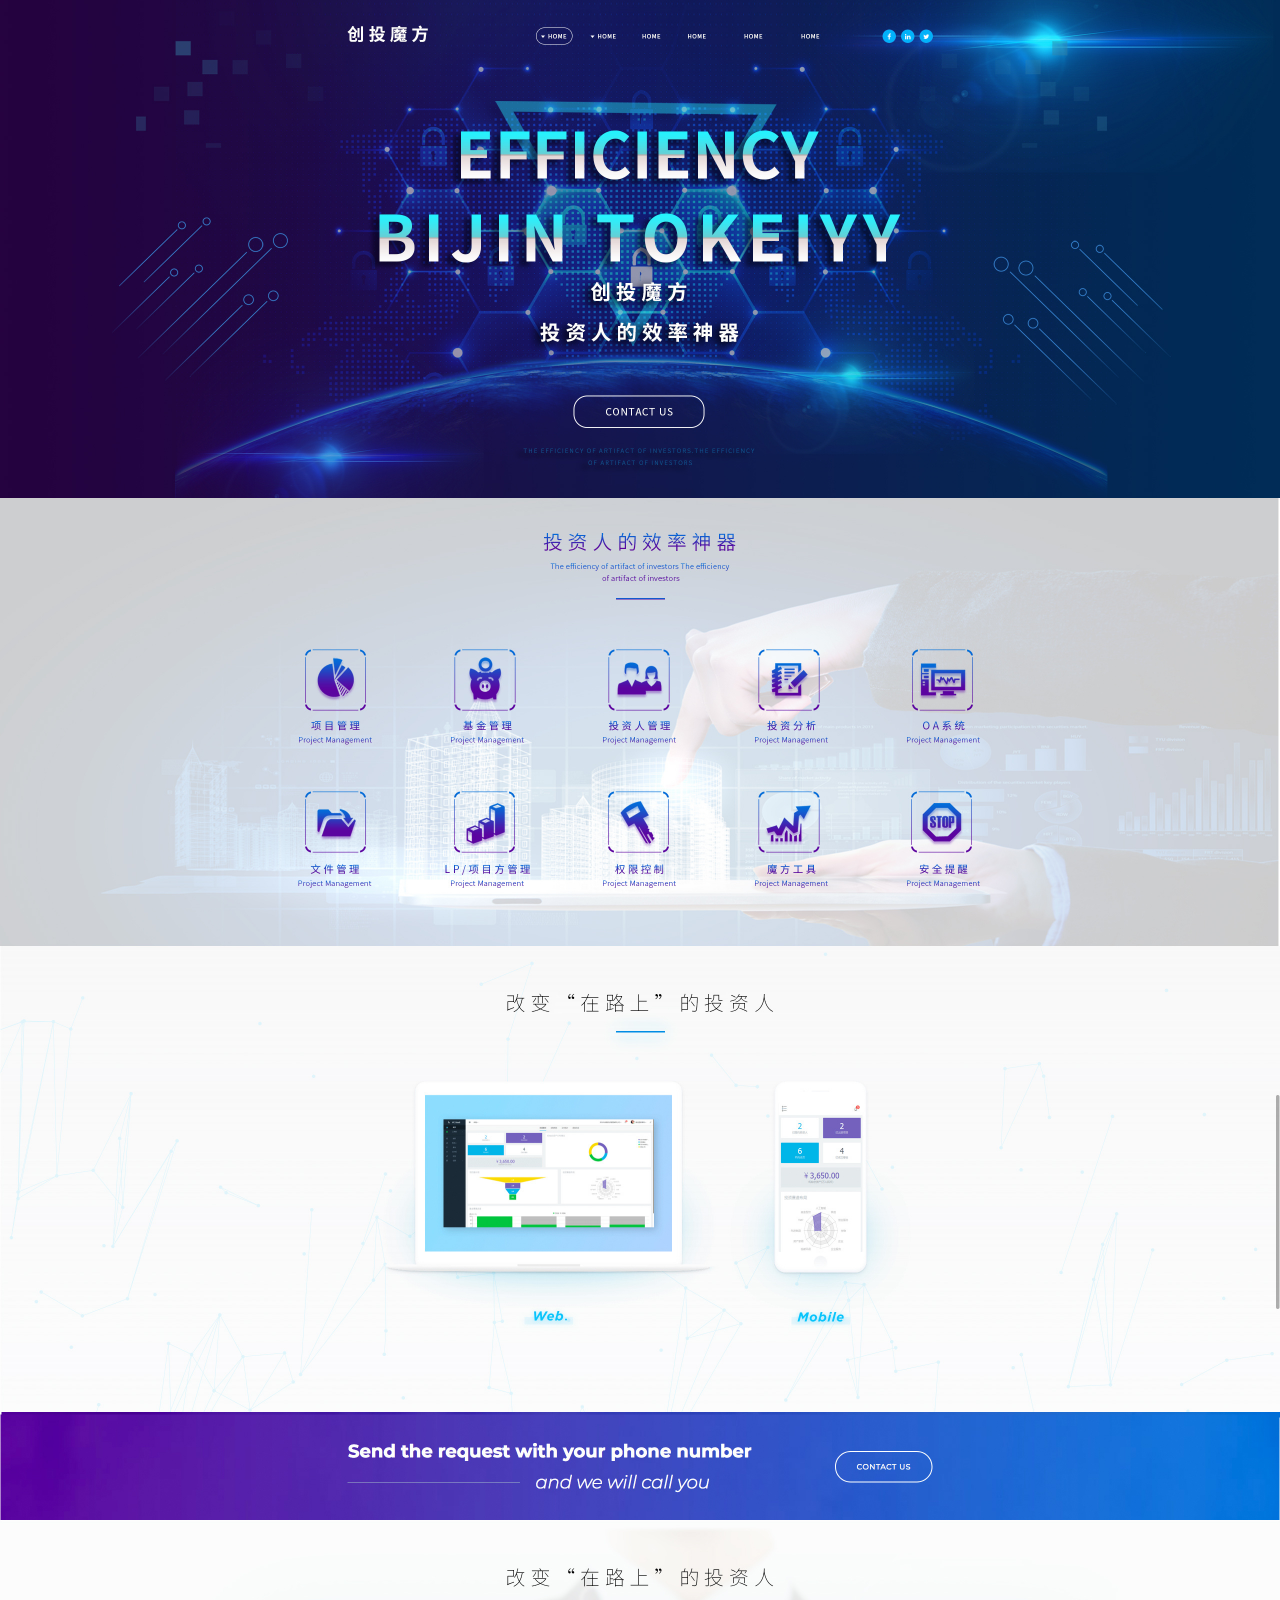
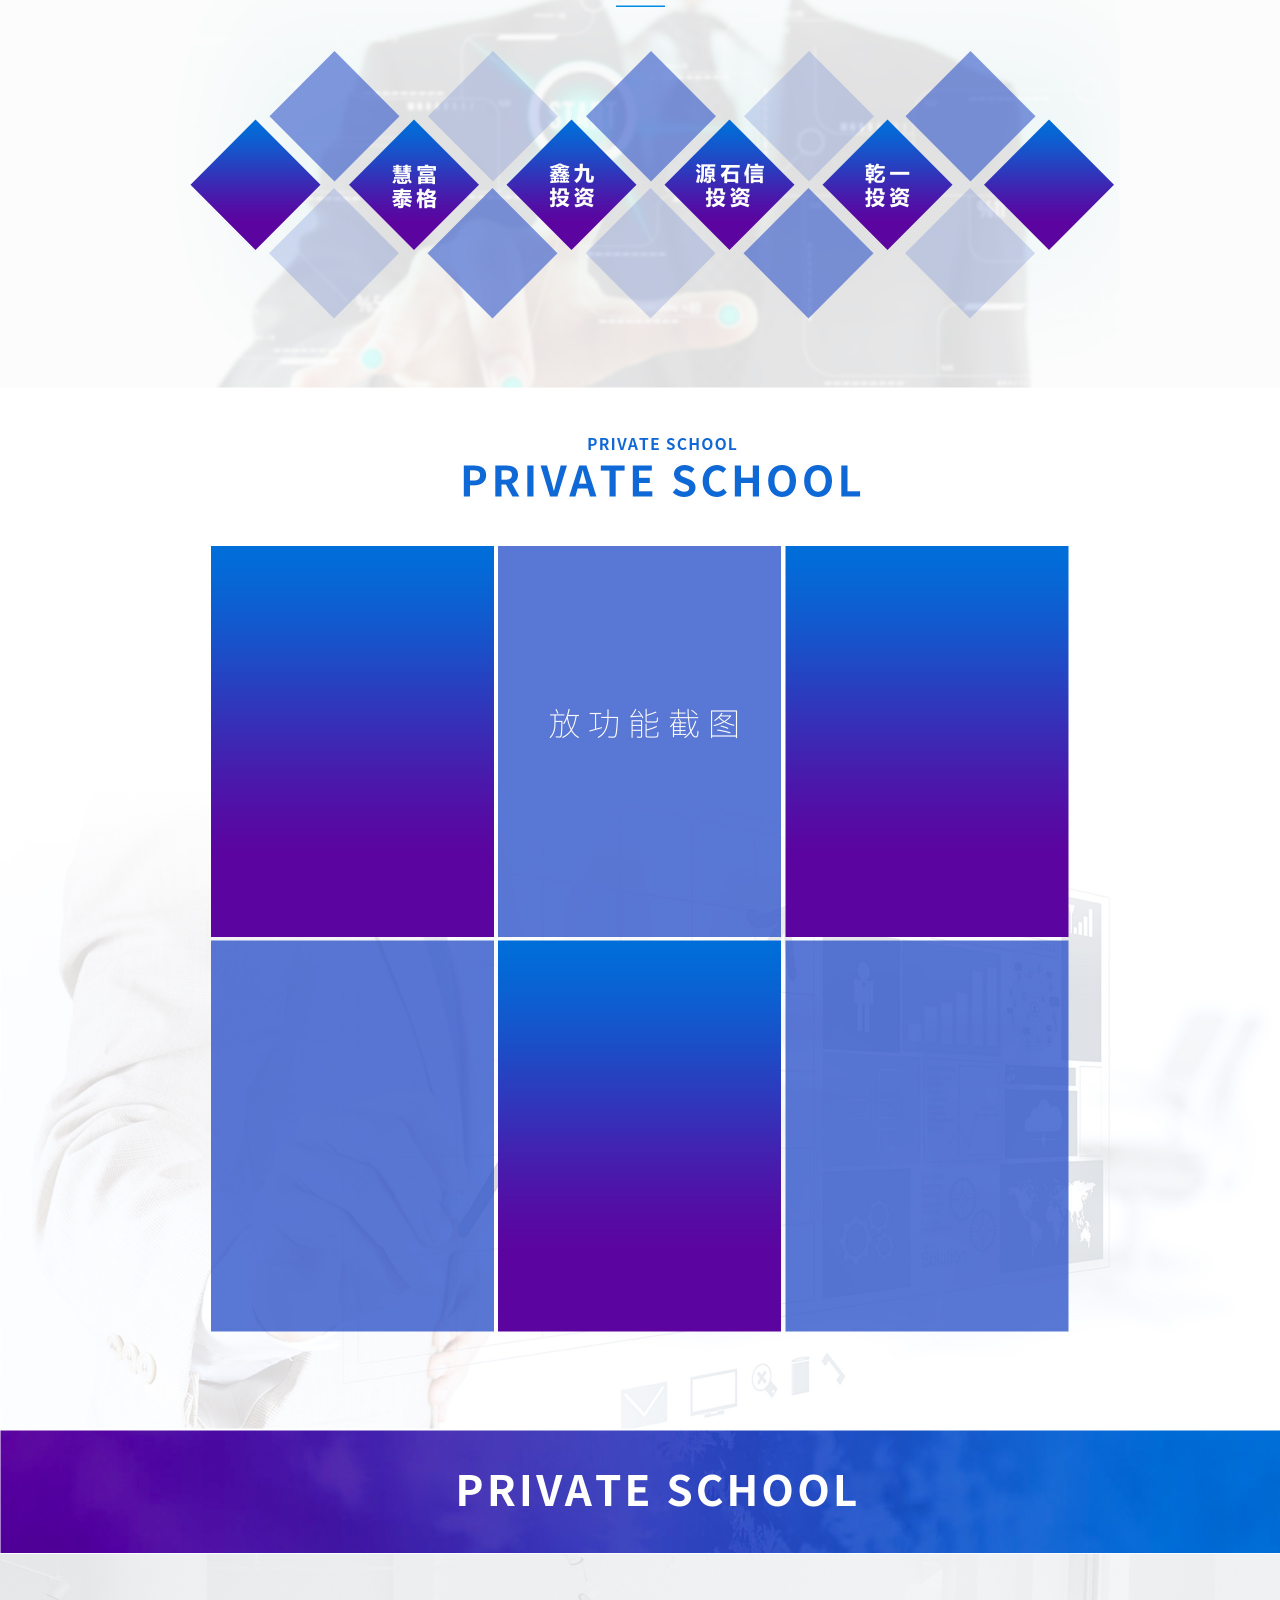
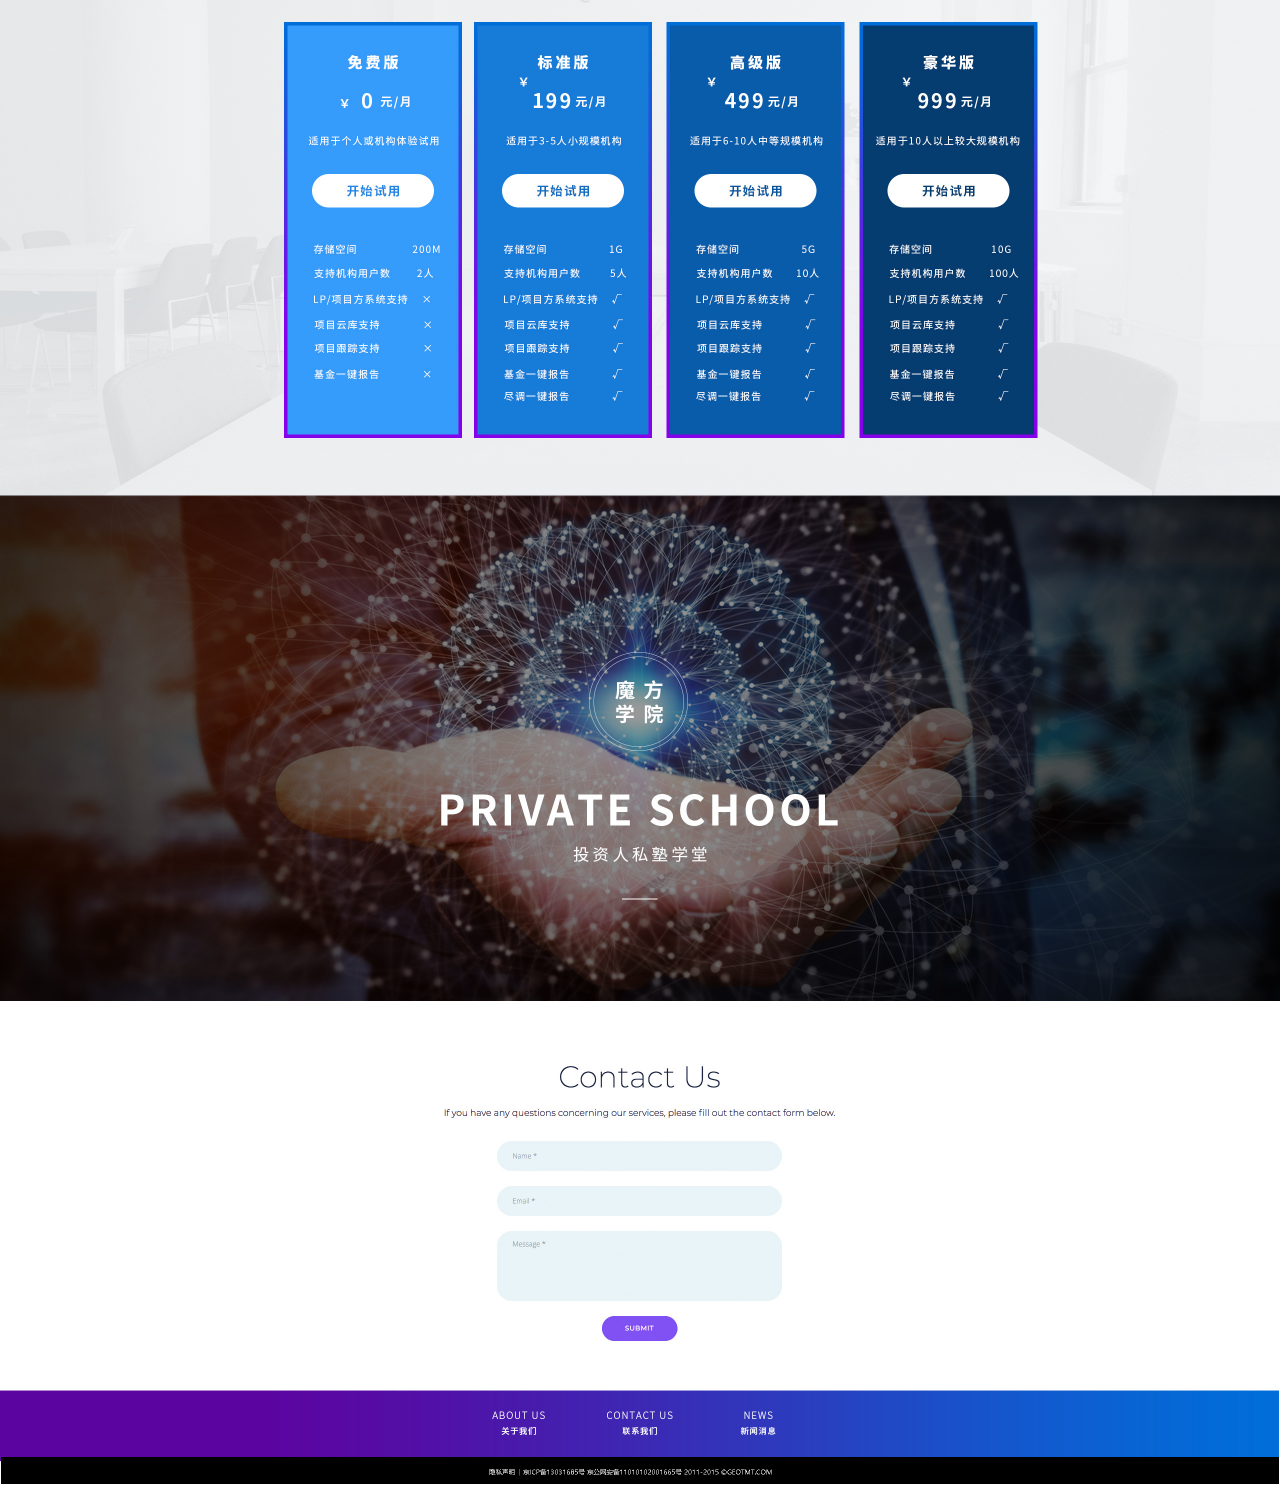
<file: raw.html>
<!DOCTYPE html>
<html lang="en">
<head>
	<meta charset="UTF-8">
	<title>原型图</title>
</head>
<style>
*{
	margin:0;
	padding:0;
}
</style>
<body>
	<img src="img/raw.jpg" alt="" style="width:100%">
</body>
</html>
</file>
